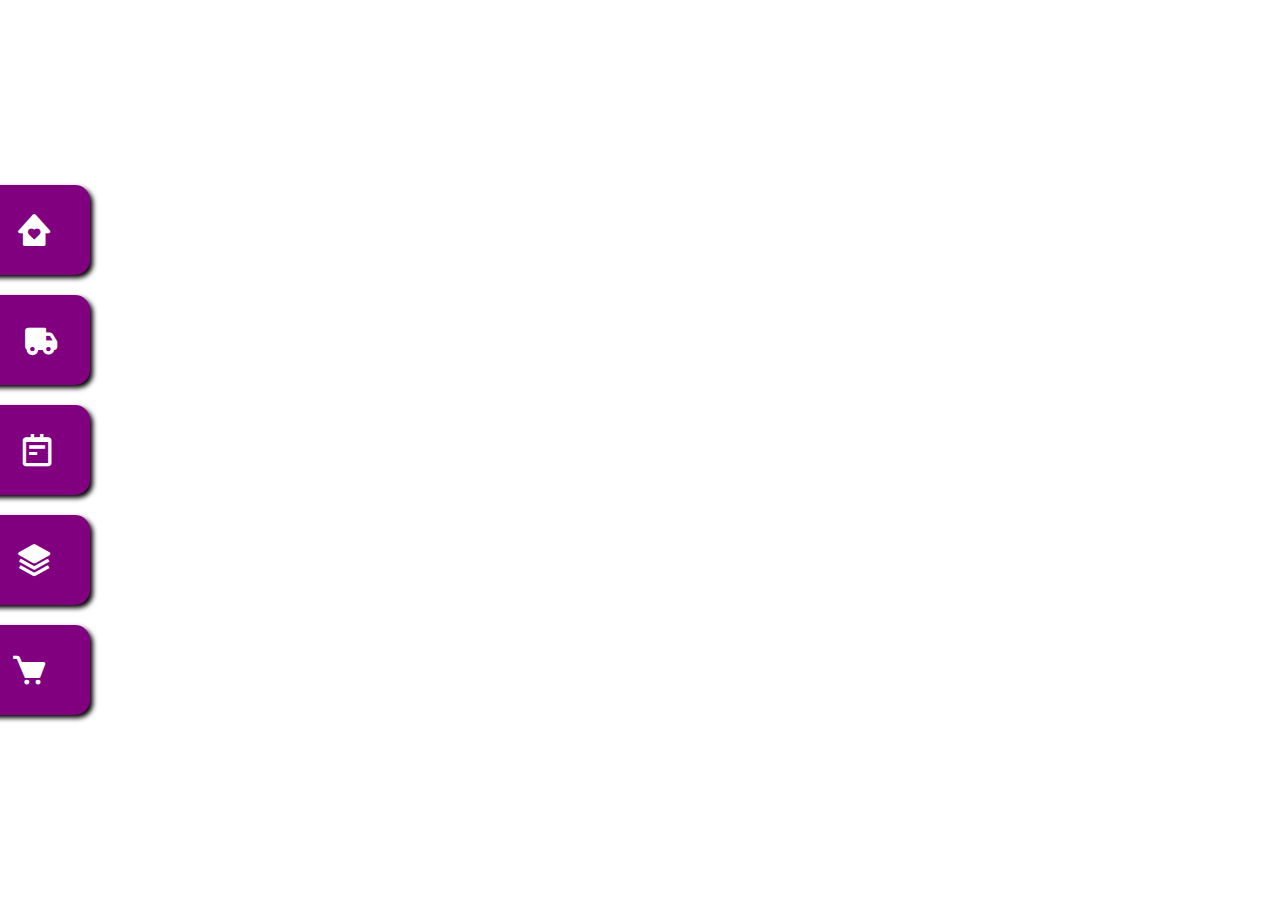
<file: case1/index.html>
<!DOCTYPE html>
<html lang="en">
<head>
    <meta charset="UTF-8">
    <title>Case 01</title>
    <link rel="stylesheet" href="https://unpkg.com/boxicons@2.1.4/css/boxicons.min.css">
    <link rel="stylesheet" href="style.css">
</head>
<body>

    <aside>
        <div>Home <i class='bx bxs-home-heart'></i></div>
        <div>Delivery <i class='bx bxs-truck' ></i></div>
        <div>Orders <i class='bx bx-notepad'></i></div>
        <div>Home <i class='bx bxs-layer'></i></div>
        <div>Cart <i class='bx bxs-cart'></i></div>
    </aside>
</body>
</html>
</file>
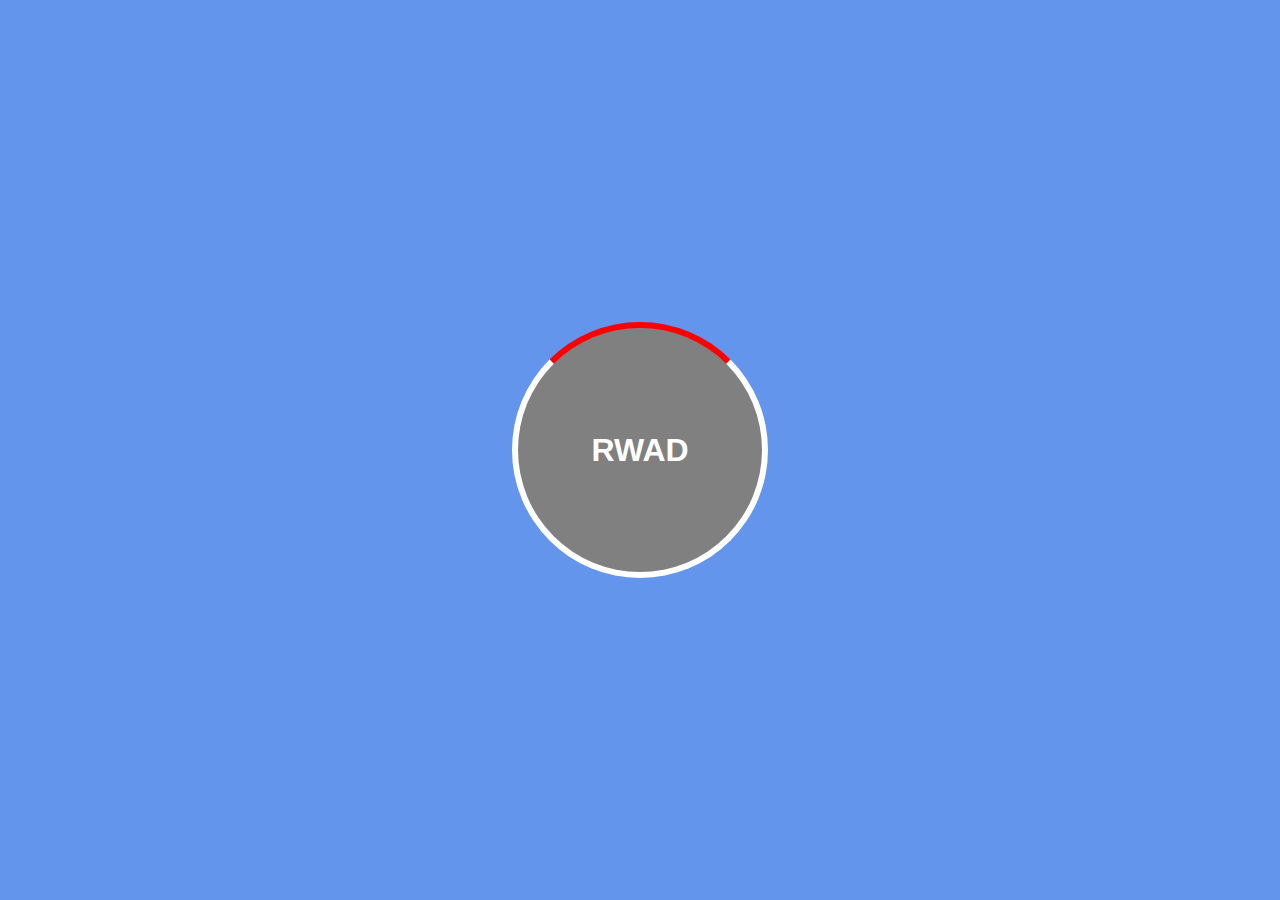
<file: case2/index.html>
<!DOCTYPE html>
<html lang="en">
<head>
    <meta charset="UTF-8">
    <title>case 02</title>
    <link rel="stylesheet" href="style2.css">
</head>
<body>
        <div></div>
        <h1>RWAD</h1>
</body>
</html>
</file>
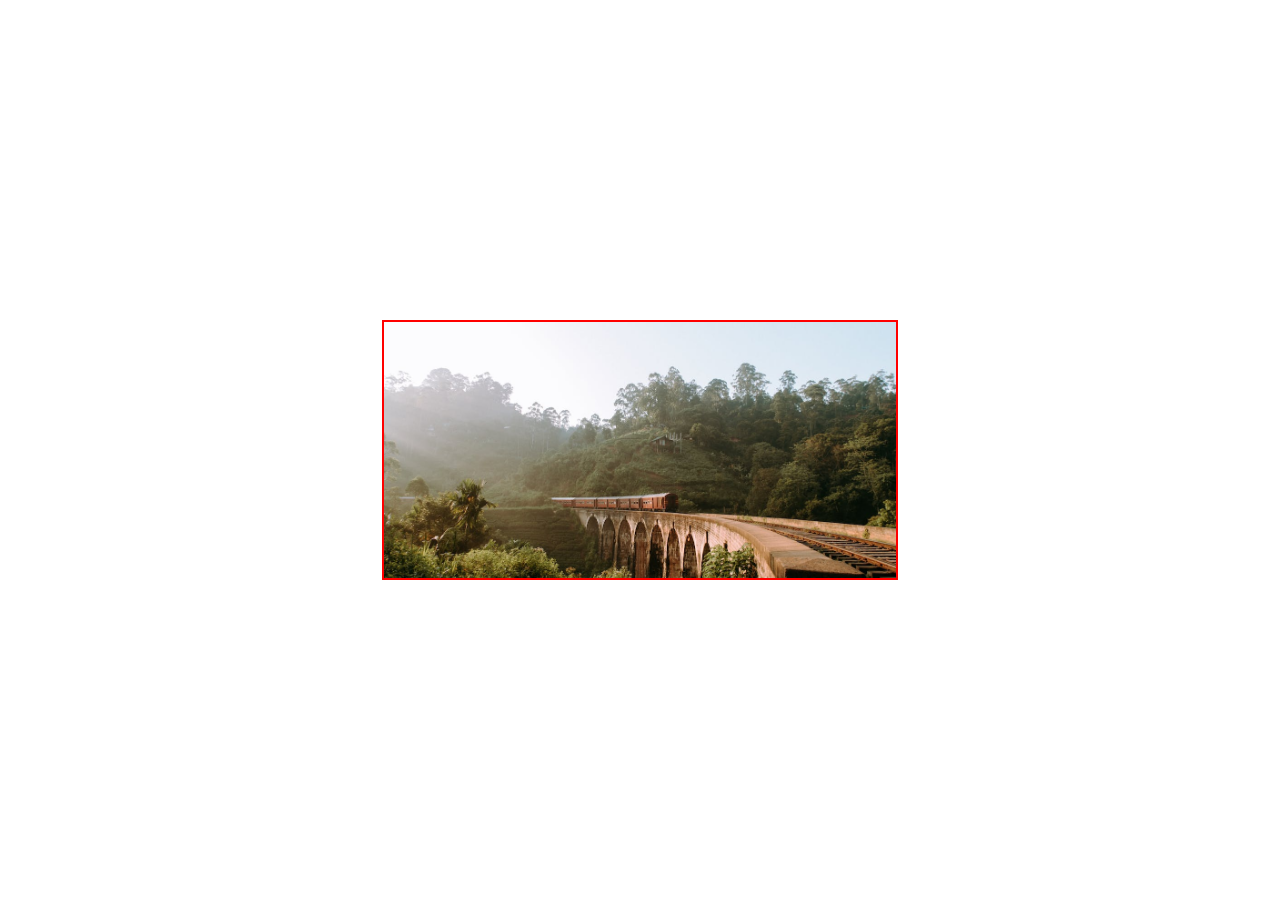
<file: case5/index.html>
<!DOCTYPE html>
<html lang="en">
<head>
    <meta charset="UTF-8">
    <title>Case 05</title>
    <link rel="stylesheet" href="style5.css">
</head>
<body>
        <div id="main">
            <div id="slider">
                <div id="img1"></div>
                <div id="img2"></div>
                <div id="img3"></div>
                <div id="img4"></div>
            </div>
        </div>

</body>
</html>
</file>
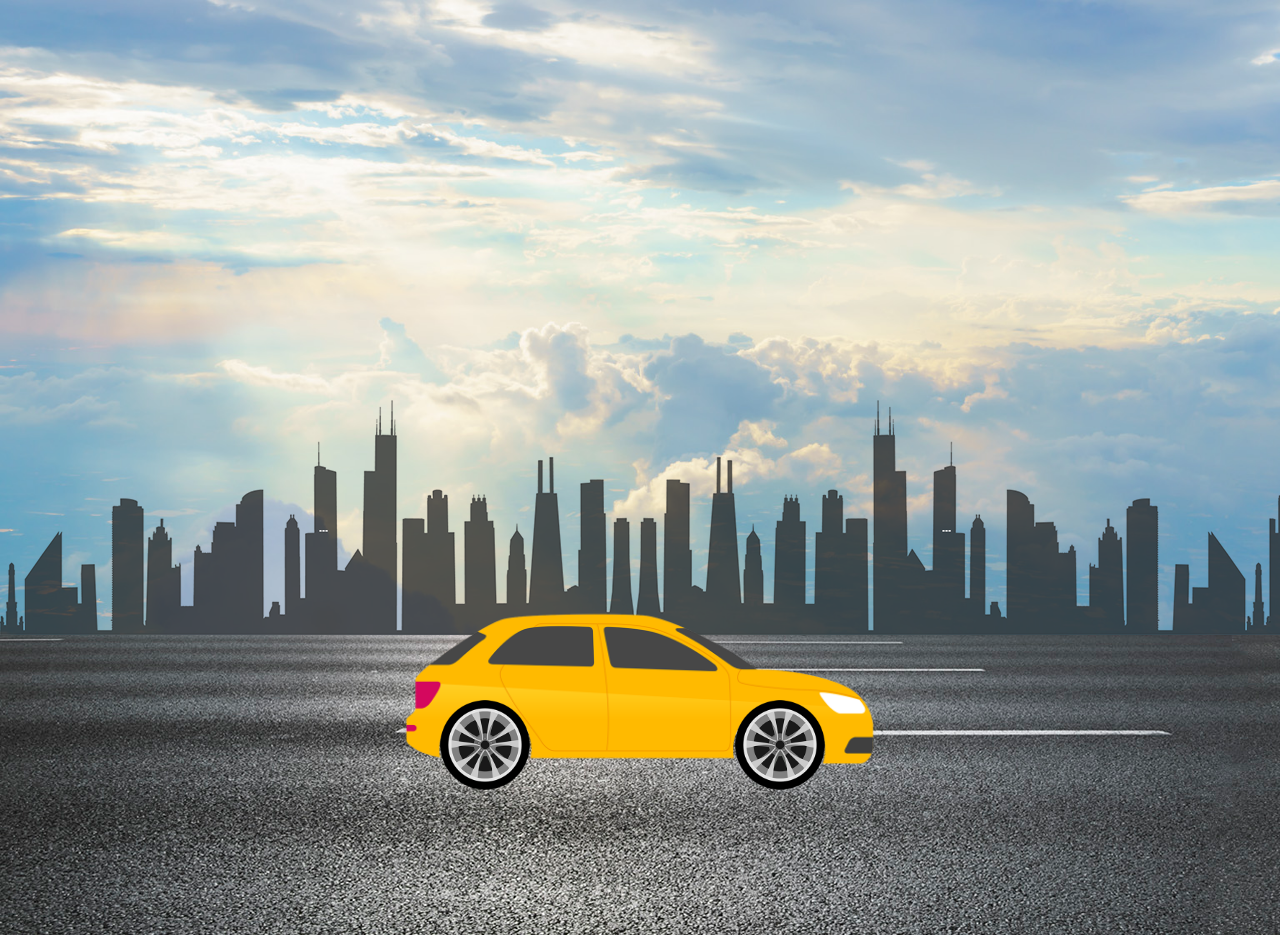
<file: case6/index.html>
<!DOCTYPE html>
<html lang="en">
<head>
    <meta charset="UTF-8">
    <title>Case 06</title>
    <link rel="stylesheet" href="style6.css">
</head>
<body>
<div id="background">
    <div id="city">
        <div id="road"></div>
    </div>
    <div id="car">
        <div id="front-wheel"></div>
        <div id="rear-wheel"></div>
    </div>
</div>
</body>
</html>
</file>
<file: case1/style.css>
*{
    margin: 0;
    padding: 0;
    box-sizing: border-box;
    font-family: 'poppins' , sans-serif;
    color: white;
}
aside{
    height: fit-content;
    position: absolute;
    top: 0;
    bottom: 0;
    margin: auto;
}
div{
    width: 20vw;
    height: 10vh;
    border-radius: 15px;
    background-color: purple;
    display: flex;
    align-items: center;
    justify-content: space-around;
    font-size: 2vw;
    font-weight: 600;
    box-shadow: 3px 3px 5px black;
    margin: 20px 0 20px 0;
    position: relative;
    left: -13vw;
    cursor: pointer;
    transition-duration: .5s;
    transition-property: left;
    transition-timing-function: linear;
}
div:hover{
    left: -15px;
}
i{
    font-size: 3vw;
}
</file>
<file: case2/style2.css>
*{
    margin: 0;
    padding: 0;
    box-sizing: border-box;
    font-family: 'poppins' , sans-serif;
    color: white;
}
body{
    background-color: cornflowerblue;
}
div{
    width: 20vw;
    aspect-ratio: 1/1;
    background-color: gray;
    border-radius: 100%;
    border: .5vw solid white;
    border-top: .5vw solid red;
    position: absolute;
    top: 0;
    bottom: 0;
    left: 0;
    right: 0;
    margin: auto;
    transition-duration: 2s;
}
h1{
    position: absolute;
    top: 0;
    bottom: 0;
    left: 0;
    right: 0;
    margin: auto;
    width: fit-content;
    height: fit-content;
}
div:hover{
    transform: rotate(360deg);
}
</file>
<file: case5/style5.css>
*{
    margin: 0;
    padding: 0;
}
#main{
    width: 40vw;
    height: 20vw;
    border: 2px solid red;
    position: absolute;
    top: 0;
    bottom: 0;
    left: 0;
    right: 0;
    margin: auto;
    overflow: hidden;
}
#slider{
    position: absolute;
    display: flex;
    width: fit-content;
    animation: slide 5s ease-in-out alternate infinite;
}
#img1{
    width: 40vw;
    height: 20vw;
    box-sizing: border-box;
    background: url('/case5/assets/slide1.jpeg')center center no-repeat;
    background-size: cover;
}
#img2{
    width: 40vw;
    height: 20vw;
    box-sizing: border-box;
    background: url('/case5/assets/slide2.jpeg')center center no-repeat;
    background-size: cover;
}
#img3{
    width: 40vw;
    height: 20vw;
    box-sizing: border-box;
    background: url('/case5/assets/slide3.jpeg')center center no-repeat;
    background-size: cover;
}
#img4{
    width: 40vw;
    height: 20vw;
    box-sizing: border-box;
    background: url('/case5/assets/slide4.jpeg')center center no-repeat;
    background-size: cover;
}
@keyframes slide {
    0% , 20%{
        margin-left: 0;
    }
    25% , 45%{
        margin-left: -40vw;
    }
    50% , 70% {
        margin-left: -80vw;
    }
    75% , 100%{
        margin-left: -120vw;
    }
}
</file>
<file: case6/style6.css>
*{
    margin: 0;
    padding: 0;
    box-sizing: border-box;
}
body{
    overflow: hidden;
}
#background{
    overflow: hidden;
    height: 100vh;
    width: 100vw;
    background: url('../case6/assets/sky.jpg')center center no-repeat;
    background-size: cover;
}
#city{
    height: 250px;
    width: 500%;
    background-image: url("../case6/assets/city.png");
    position: absolute;
    top: 120px;
    bottom: 0;
    margin: auto;
    animation: bg-move 5s ease-out infinite;
}
#road{
    height: 300px;
    width: 100%;
    display: block;
    background-image: url("../case6/assets/road.jpg");
    position: absolute;
    bottom: -300px;
}
#car{
    height: 180px;
    width: 480px;
    background: url('../case6/assets/car.png')center center no-repeat;
    background-size: cover;
    position: absolute;
    top: 500px;
    bottom: 0;
    left: 0;
    right: 0;
    margin: auto;
    animation: car 5s linear infinite;
}
#front-wheel{
    width: 90px;
    aspect-ratio: 1/1;
    background: url('../case6/assets/wheel.png')center center no-repeat;
    background-size: cover;
    position: absolute;
    bottom: 0;
    right: 0;
    left: 280px;
    right: 0;
    margin: auto;
    animation: wheel-spin 5s linear infinite;
}
#rear-wheel{
    width: 90px;
    aspect-ratio: 1/1;
    background: url('../case6/assets/wheel.png')center center no-repeat;
    background-size: cover;
    position: absolute;
    bottom: 0;
    right: 0;
    left: -310px;
    right: 0;
    margin: auto;
    animation: wheel-spin 5s linear infinite;
}
@keyframes wheel-spin {
    0%{
        transform: rotate(360deg);
    }
    35%{
        transform: rotate(150deg);
    }
    75%{
        transform: rotate(0deg);
    }
    100%{
        transform: rotate(0deg);
    }
}
@keyframes car {
    0% {
        transform: translateY(0);
    }
    20% {
        transform: translateY(-10px);
    }
    80% {
        transform: translateY(-2px);
    }
    100% {
        transform: translateY(-2px);
    }
}

@keyframes bg-move {
    from {
        transform: translateX(0);
    }
    to {
        transform: translateX(-80%);
    }
}
</file>
